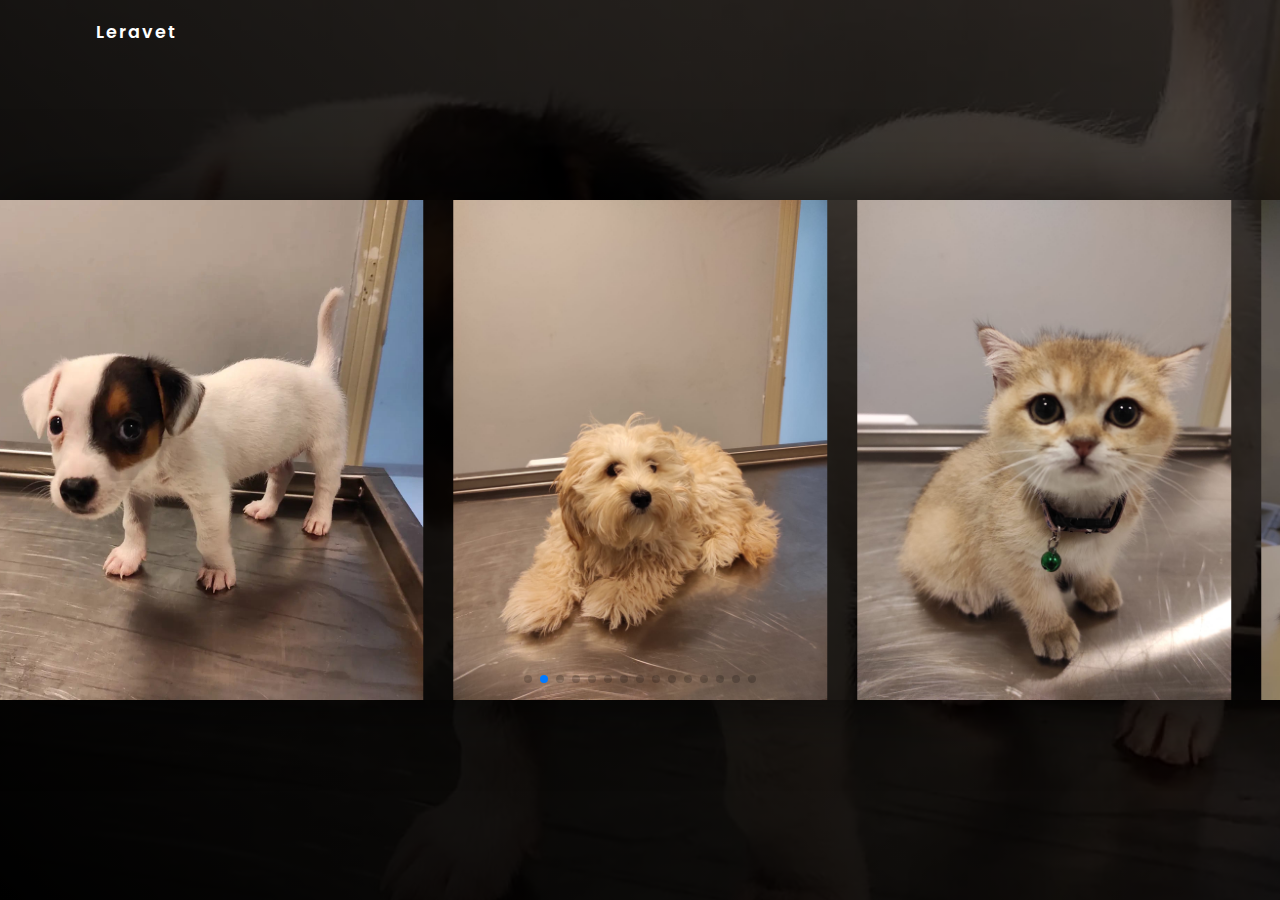
<file: galeri/galeri.html>
<!DOCTYPE html>
<html lang="en">
<head>
    <meta charset="UTF-8">
    <link
            rel="stylesheet"
            href="https://unpkg.com/swiper@8/swiper-bundle.min.css"
    />
    <link rel="stylesheet" href="https://cdnjs.cloudflare.com/ajax/libs/font-awesome/6.1.1/css/all.min.css" integrity="sha512-KfkfwYDsLkIlwQp6LFnl8zNdLGxu9YAA1QvwINks4PhcElQSvqcyVLLD9aMhXd13uQjoXtEKNosOWaZqXgel0g==" crossorigin="anonymous" referrerpolicy="no-referrer" />
    <link rel="stylesheet" href="style.css">
    <title>Galeri - Leravet</title>
</head>
<body>
<div class="container">
    <div class="navbar">
        <div class="menu">
            <a href="/index.html">
                <h1 class="companyName">Leravet</h1>
            </a>
            <div class="rightSideMenu">
                <div class="bar">
                    <button>
                        <i class="fa-solid fa-bars"></i>
                    </button>
                </div>
            </div>
        </div>
    </div>
    <div class="mainContainer">
        <div class="main">
            <header>
                <div class="overlay">
                    <div class="inner">
                        <div class="background">
                            <img src="galeriImgs/sliderImg1.jpeg" class="bg show" id="bgImgs">
                        </div>
                        <div class="slider-container">
                            <div>
                                <div>
                                    <div class="swiper mySwiper">
                                        <div class="swiper-wrapper">
                                            <div class="swiper-slide" id="first">
                                                <img src="galeriImgs/sliderImg1.jpeg" class="bg">
                                            </div>
                                            <div class="swiper-slide">
                                                <img src="galeriImgs/sliderImg2.jpeg" class="bg">
                                            </div>
                                            <div class="swiper-slide">
                                                <img src="galeriImgs/sliderImg3.jpeg" class="bg">
                                            </div>
                                            <div class="swiper-slide">
                                                <img src="galeriImgs/sliderImg4.jpeg" class="bg">
                                            </div>
                                            <div class="swiper-slide">
                                                <img src="galeriImgs/sliderImg5.jpeg" class="bg">
                                            </div>
                                            <div class="swiper-slide">
                                                <img src="galeriImgs/sliderImg6.jpeg" class="bg">
                                            </div>
                                            <div class="swiper-slide">
                                                <img src="galeriImgs/sliderImg7.jpeg" class="bg">
                                            </div>
                                            <div class="swiper-slide">
                                                <img src="galeriImgs/sliderImg8.jpeg" class="bg">
                                            </div>
                                            <div class="swiper-slide">
                                                <img src="galeriImgs/sliderImg9.jpeg" class="bg">
                                            </div>
                                            <div class="swiper-slide">
                                                <img src="galeriImgs/sliderImg10.jpeg" class="bg">
                                            </div>
                                            <div class="swiper-slide">
                                                <img src="galeriImgs/sliderImg11.jpeg" class="bg">
                                            </div>
                                            <div class="swiper-slide">
                                                <img src="galeriImgs/sliderImg12.jpeg" class="bg">
                                            </div>
                                            <div class="swiper-slide">
                                                <img src="galeriImgs/sliderImg13.jpeg" class="bg">
                                            </div>
                                            <div class="swiper-slide">
                                                <img src="galeriImgs/sliderImg14.jpeg" class="bg">
                                            </div>
                                            <div class="swiper-slide" id="last">
                                                <img src="galeriImgs/sliderImg15.jpeg" class="bg">
                                            </div>
                                        </div>
                                        <div class="swiper-pagination"></div>

                                    </div>
                                </div>
                            </div>
                        </div>
                    </div>
                </div>
            </header>
        </div>
    </div>
    <div class="links">
        <ul>
            <li>
                <a href="" style="--i: 0.25s">Kliniğimiz</a>
            </li>
            <li>
                <a href="/hizmetlerimiz/hizmetlerimiz.html" style="--i: 0.3s">Hizmetlerimiz</a>
            </li>
            <li>
                <a href="/galeri/galeri.html" style="--i: 0.35s">Galeri</a>
            </li>
            <li>
                <a href="/ekibimiz/ekibimiz.html" style="--i: 0.4s">Ekibimiz</a>
            </li>
            <li>
                <a href="" style="--i: 0.45s">Makaleler</a>
            </li>
            <li>
                <a href="" style="--i: 0.50s">İletişim</a>
            </li>
        </ul>
    </div>
</div>

<script src="https://unpkg.com/swiper@8/swiper-bundle.min.js"></script>
<script src="script.js"></script>


</body>
</html>
</file>
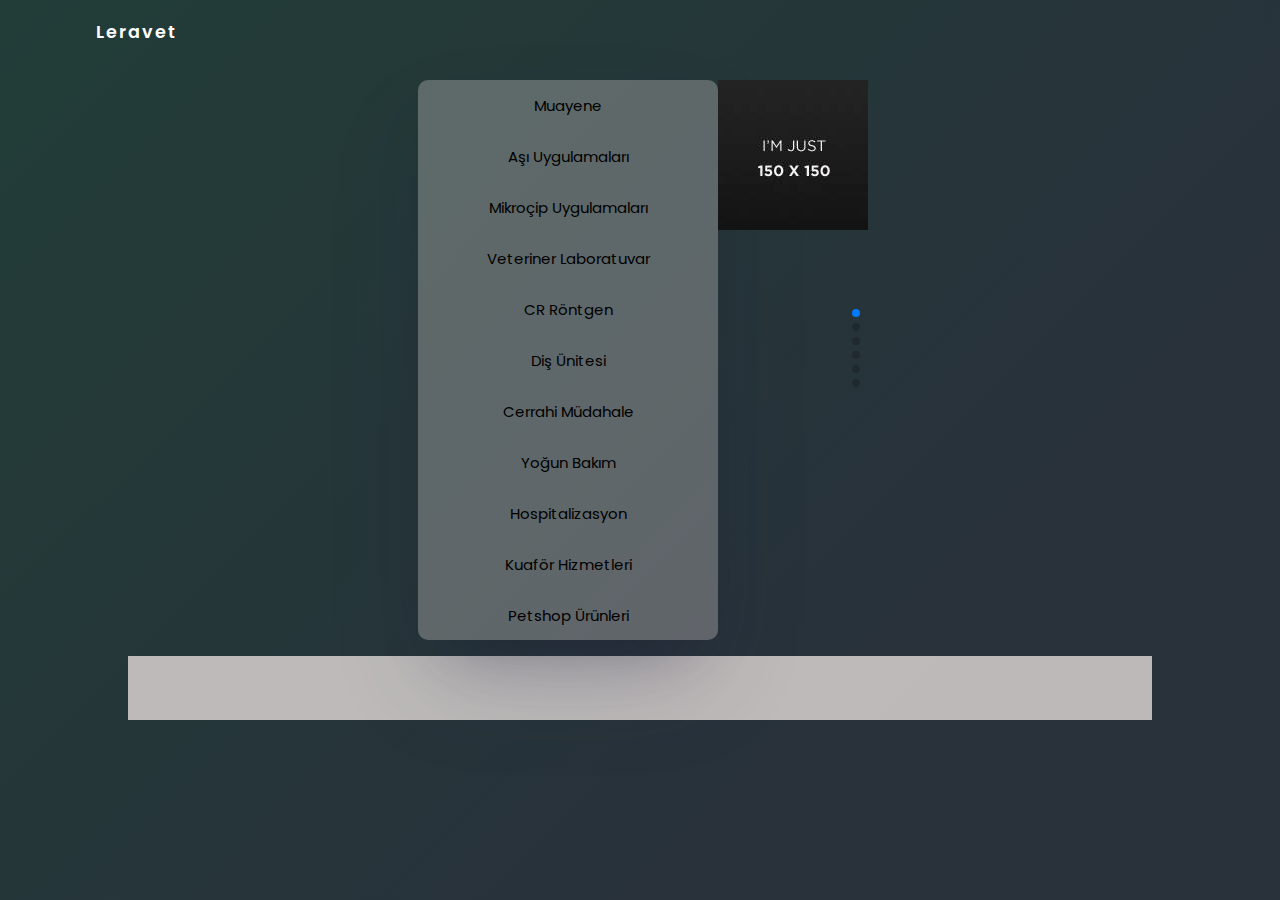
<file: hizmetlerimiz/hizmetlerimiz.html>
<!DOCTYPE html>
<html lang="en">
<head>
    <meta charset="UTF-8">
    <link rel="stylesheet" href="https://cdnjs.cloudflare.com/ajax/libs/font-awesome/6.1.1/css/all.min.css" integrity="sha512-KfkfwYDsLkIlwQp6LFnl8zNdLGxu9YAA1QvwINks4PhcElQSvqcyVLLD9aMhXd13uQjoXtEKNosOWaZqXgel0g==" crossorigin="anonymous" referrerpolicy="no-referrer" />
    <link rel="stylesheet" href="style.css">
    <link
            rel="stylesheet"
            href="https://unpkg.com/swiper/swiper-bundle.min.css"
    />
    <meta content="width=device-width, initial-scale=1" name="viewport" />
    <title>Hizmetlerimiz - Leravet</title>
</head>
<body>
<div class="container">
    <div class="navbar">
        <div class="menu">
            <a href="/index.html">
                <h1 class="companyName">Leravet</h1>
            </a>
            <div class="rightSideMenu">
                <div class="bar">
                    <button>
                        <i class="fa-solid fa-bars"></i>
                    </button>
                </div>
            </div>
        </div>
    </div>
    <div class="mainContainer">
        <div class="main">
            <header>
                <div class="overlay">
                    <div class="inner">
                        <div class="leravetSidebar">
                            <div class="leravetSidebarMenu">
                                <ul>
                                    <li onclick="descTest(event)">
                                        <span>Muayene</span>
                                    </li>
                                    <li onclick="descTest(event)">
                                        <span>Aşı Uygulamaları</span>
                                    </li>
                                    <li onclick="descTest(event)">
                                        <span>Mikroçip Uygulamaları</span>
                                    </li>
                                    <li onclick="descTest(event)">
                                        <span>Veteriner Laboratuvar</span>
                                    </li>
                                    <li onclick="descTest(event)">
                                        <span>CR Röntgen</span>
                                    </li>
                                    <li onclick="descTest(event)">
                                        <span>Diş Ünitesi</span>
                                    </li>
                                    <li onclick="descTest(event)">
                                        <span>Cerrahi Müdahale</span>
                                    </li>
                                    <li onclick="descTest(event)">
                                        <span>Yoğun Bakım</span>
                                    </li>
                                    <li onclick="descTest(event)">
                                        <span>Hospitalizasyon</span>
                                    </li>
                                    <li onclick="descTest(event)">
                                        <span>Kuaför Hizmetleri</span>
                                    </li>
                                    <li onclick="descTest(event)">
                                        <span>Petshop Ürünleri</span>
                                    </li>
                                </ul>
                            </div>
                            <div class="someImgs">
                                <div class="slider-container">
                                    <div class="swiper mySwiper">
                                        <div class="swiper-wrapper">
                                            <div class="swiper-slide">
                                                <img src="[data-uri]">
                                            </div>
                                            <div class="swiper-slide">
                                                <img src="[data-uri]">
                                            </div>
                                            <div class="swiper-slide">
                                                <img src="[data-uri]">
                                            </div>
                                            <div class="swiper-slide">
                                                <img src="[data-uri]">
                                            </div>
                                            <div class="swiper-slide">
                                                <img src="[data-uri]">
                                            </div>
                                            <div class="swiper-slide">
                                                <img src="[data-uri]">
                                            </div>
                                        </div>
                                        <div class="swiper-pagination"></div>
                                    </div>
                                </div>
                            </div>
                        </div>
                        <div class="leravetSidebarExp">
                            <div class="muayene">
                                <div class="muayeneExp">
                                    <h1></h1>
                                    <span>

                                    </span>
                                </div>
                            </div>
                        </div>
                    </div>
                </div>
            </header>
        </div>
    </div>
    <div class="links">
        <ul>
            <li>
                <a href="" style="--i: 0.25s">Kliniğimiz</a>
            </li>
            <li>
                <a href="/hizmetlerimiz/hizmetlerimiz.html" style="--i: 0.3s">Hizmetlerimiz</a>
            </li>
            <li>
                <a href="/galeri/galeri.html" style="--i: 0.35s">Galeri</a>
            </li>
            <li>
                <a href="/ekibimiz/ekibimiz.html" style="--i: 0.4s">Ekibimiz</a>
            </li>
            <li>
                <a href="" style="--i: 0.45s">Makaleler</a>
            </li>
            <li>
                <a href="" style="--i: 0.50s">İletişim</a>
            </li>
        </ul>
    </div>
</div>


<script src="https://unpkg.com/swiper/swiper-bundle.min.js"></script>
<script src="script.js"></script>
</body>
</html>
</file>
<file: galeri/style.css>
@import url('https://fonts.googleapis.com/css2?family=Poppins:wght@200;400;600&display=swap');

* {
    box-sizing: border-box;
    margin: 0;
    padding: 0;

}
body {
    font-family: "Poppins", sans-serif;

}

.container {
    min-height: 100vh;
    width: 100%;
    overflow: hidden;
    transform-style: preserve-3d;
    background-image: linear-gradient(135deg, #1f4037 0%, #28313b 74%);
}

.navbar {
    position: fixed;
    top: 0;
    left: 0;
    width: 100%;
    z-index: 10;
    height: 3rem;
}

.menu {
    max-width: 72rem;
    width: 100%;
    margin: 0 auto;
    padding: 0 2rem;
    display: flex;
    justify-content: space-between;
    align-items: center;
}

.companyName {
    font-size: 1.1rem;
    font-weight: 600;
    letter-spacing: 2px;
    line-height: 4rem;
    color: #fff;
}

.rightSideMenu {
    cursor: pointer;
    display: flex;
    align-items: center;
    justify-content: flex-end;
}

.bar button {
    background: none;
    border: none;
    padding: 10px;
    font-size: 25px;
    cursor: pointer;
    color: #fff;
    outline: none;
}

.main {
    position: relative;
    width: 100%;
    left: 0;
    z-index: 5;
    overflow: hidden;
    transition: 1s;
    transform-origin: left;
    transform-style: preserve-3d;
}

header {
    min-height: 100vh;
    width: 100%;
    position: relative;
}

.overlay {
    position: absolute;
    width: 100%;
    height: 100%;
    top: 0;
    left: 0;
    background-color: rgba(43, 51, 59, 0);
    display: flex;
    justify-content: center;
    align-items: center;
}

.inner {
    max-width: 35rem;
    text-align: center;
    padding: 0 2rem;
    color: #fff;
}

.title {
    font-size: 2.7rem
}

.btn {
    margin-top: 1rem;
    padding: 0.6rem 1.8rem;
    border: none;
    border-radius: 25px;
    cursor: pointer;
    text-decoration: none;
    color: #fff;
}

.btn a:visited {
    text-decoration: none;
}

.bar {
    transition: 1s;
}

.container.active .bar {
    transform: rotate(90deg);
}

.container.active .main {
    transform: perspective(1300px) rotateY(20deg) translateZ(310px) scale(0.5);
    box-shadow: rgba(0, 0, 0, 0.25) 0px 54px 55px, rgba(0, 0, 0, 0.12) 0px -12px 30px, rgba(0, 0, 0, 0.12) 0px 4px 6px, rgba(0, 0, 0, 0.17) 0px 12px 13px, rgba(0, 0, 0, 0.09) 0px -3px 5px;
    border-radius: 20px;
}

.links {
    position: absolute;
    width: 30%;
    right: 0;
    top: 0;
    height: 100vh;
    z-index: 2;
    display: flex;
    justify-content: flex-start;
    align-items: center;
}

ul {
    list-style: none;
}

.links a {
    text-decoration: none;
    color: #fff;
    padding: 0.7rem 0;
    display: inline-block;
    font-size: 2rem;
    font-weight: 300;
    letter-spacing: 1px;
    transition: 1s;
    opacity: 0;
    transform: translateY(10px);
    animation: hide 1s forwards ease
}


.links a:hover {
    color: red;
}


.container.active .links a {
    animation: appear 1s forwards ease var(--i)
}

@keyframes appear {
    from {
        opacity: 0;
        transform: translateY(10px);
    }
    to {
        opacity: 1;
        transform: translateY(0px);
    }
}

@keyframes hide {
    from {
        opacity: 1;
        transform: translateY(0px);
    }
    to {
        opacity: 0;
        transform: translateY(10px);
    }

}

.slider-container{
    position: absolute;
    width: 100%;
    height: 100%;
    top: 0;
    left: 0;
    z-index: 99;
}

.slider-container:after{
    content: '';
    position: absolute;
    width: 100%;
    height: 100%;
    top: 0;
    left: 0;
    background: linear-gradient(45deg, rgba(0, 0, 0, 1), rgba(0, 0, 0, 0.7));
}

.slider-container > div{
    position: absolute;
    width: 100%;
    height: 100%;
    top: 0;
    left: 0;
    display: flex;
    justify-content: center;
    align-items: center;
    z-index: 1;
}

.slider-container > div > div{
    overflow: hidden;
    box-shadow: 0px 0px 61px 0px rgba(0,0,0,0.62);
}

.swiper-slide {
    height: 500px;
    width: auto;
}

.swiper-slide img {
    display: block;
    width: 100%;
    height: 100%;
    object-fit: cover;
}

.content{
    position:absolute;
    z-index: 999;
    width: 800px;
    height: 450px;
    left: 50%;
    top: 50%;
    transform: translateX(-50%) translateY(-50%);
}

.btn{
    position: absolute;
    top: 50%;
    transform: translateY(-50%);
    padding: 1rem 1.2rem;
    border-radius: 5px;
    background: #ddd;
    border: none;
    outline: none;
    cursor: pointer;
    opacity: 0.5;
    transition: .3s;
}

.btn:hover{
    opacity: 0.8;
}

#prev{
    left: 5%;
}

#next{
    right: 5%;
}

.content ul{
    position: absolute;
    list-style: none;
    display: flex;
    bottom: 2%;
    left: 50%;
    transform: translateX(-50%);
}

.content ul li{
    margin: .3rem;
    width: 18px;
    height: 18px;
    border-radius: 50%;
    border: 2.5px solid #2ecc71;
    cursor: pointer;
}

.content ul li.colored{
    background-color: #2ecc71;
}

.content:before{
    content: '';
    position: absolute;
    height: 17%;
    width: 100%;
    bottom: 0;
    left: 0;
    background: linear-gradient(to top, rgba(0, 0, 0, 0.8), rgba(0, 0, 0, 0));
}

.background{
    position: absolute;
    width: 100%;
    height: 100%;
    top: 0;
    left: 0;
}

.background .bg{
    position: absolute;
    width: 120%;
    top: 50%;
    left: 50%;
    transform: translate(-50%, -50%) scale(1.2);
    opacity: 0;
    transition: .5s;
}

.bg.show{
    opacity: 1;
}

.menu a {
    text-decoration: none;
}
</file>
<file: hizmetlerimiz/style.css>
@import url('https://fonts.googleapis.com/css2?family=Poppins:wght@200;400;600&display=swap');

* {
    box-sizing: border-box;
    margin: 0;
    padding: 0;
}
body {
    font-family: "Poppins", sans-serif;

}

.container {
    min-height: 100vh;
    width: 100%;
    transform-style: preserve-3d;
    background-image: linear-gradient(135deg, #1f4037 0%, #28313b 74%);
    overflow: hidden;
}

.navbar {
    position: fixed;
    top: 0;
    left: 0;
    width: 100%;
    z-index: 10;
    height: 3rem;
}

.menu {
    max-width: 72rem;
    width: 100%;
    margin: 0 auto;
    padding: 0 2rem;
    display: flex;
    justify-content: space-between;
    align-items: center;
}

.companyName {
    font-size: 1.1rem;
    font-weight: 600;
    letter-spacing: 2px;
    line-height: 4rem;
    color: #fff;
}

.rightSideMenu {
    cursor: pointer;
    display: flex;
    align-items: center;
    justify-content: flex-end;
}

.bar button {
    background: none;
    border: none;
    padding: 10px;
    font-size: 25px;
    cursor: pointer;
    color: #fff;
    outline: none;
}

.main {
    position: relative;
    width: 100%;
    left: 0;
    z-index: 5;
    transition: 1s;
    transform-origin: left;
    transform-style: preserve-3d;
    overflow: hidden;
}

header {
    min-height: 100vh;
    width: 100%;
    background: url("https://images.unsplash.com/photo-1497993950456-cdb57afd1cf1?ixlib=rb-1.2.1&ixid=MnwxMjA3fDB8MHxwaG90by1wYWdlfHx8fGVufDB8fHx8&auto=format&fit=crop&w=2680&q=80")
    no-repeat  center / cover;
    position: relative;
}

.overlay {
    position: absolute;
    width: 100%;
    height: 100%;
    top: 0;
    left: 0;
    background-color: rgba(43, 51, 59, 0.2);
    display: flex;
    align-items: center;
    justify-content: center;
}

.inner {
    width: 1024px;
    height: 100vh;
    padding-top: 5rem;
}


.inner li a {
    text-decoration: none;
    color: black;
    font-weight: bold;
}

.inner ul {
    display: flex;
    flex-direction: column;
}

.title {
    font-size: 2.7rem
}

.btn {
    margin-top: 1rem;
    padding: 0.6rem 1.8rem;
    border: none;
    border-radius: 25px;
    cursor: pointer;
    text-decoration: none;
    color: #fff;
}

.btn a:visited {
    text-decoration: none;
}

.bar {
    transition: 1s;
}

.container.active .bar {
    transform: rotate(90deg);
}

.container.active .main {
    transform: perspective(1300px) rotateY(20deg) translateZ(310px) scale(0.5);
    box-shadow: rgba(0, 0, 0, 0.25) 0px 54px 55px, rgba(0, 0, 0, 0.12) 0px -12px 30px, rgba(0, 0, 0, 0.12) 0px 4px 6px, rgba(0, 0, 0, 0.17) 0px 12px 13px, rgba(0, 0, 0, 0.09) 0px -3px 5px;
    border-radius: 20px;
}

.links {
    position: absolute;
    width: 30%;
    right: 0;
    top: 0;
    height: 100vh;
    z-index: 2;
    display: flex;
    justify-content: flex-start;
    align-items: center;
}

ul {
    list-style: none;
}

.links a {
    text-decoration: none;
    color: #fff;
    padding: 0.7rem 0;
    display: inline-block;
    font-size: 2rem;
    font-weight: 300;
    letter-spacing: 1px;
    transition: 1s;
    opacity: 0;
    transform: translateY(10px);
    animation: hide 1s forwards ease
}


.links a:hover {
    color: red;
}

.menu a {
    text-decoration: none;
}


.container.active .links a {
    animation: appear 1s forwards ease var(--i)
}

@keyframes appear {
    from {
        opacity: 0;
        transform: translateY(10px);
    }
    to {
        opacity: 1;
        transform: translateY(0px);
    }
}

@keyframes hide {
    from {
        opacity: 1;
        transform: translateY(0px);
    }
    to {
        opacity: 0;
        transform: translateY(10px);
    }

}

.leravetSidebarMenu ul {
    margin: 0;
    padding: 0;
    border-radius: 10px;
    align-items: center;
}

.leravetSidebarMenu li {
    list-style: none;
    text-decoration: none;
    margin: 3px;
    transition: 1s;
    border-radius: 10px;
    padding: 10px;
    text-align: center;
    cursor: pointer;
}

.leravetSidebarMenu li span {
    font-size: 15px;
}

.leravetSidebarMenu {
    background-color: rgba(227, 220, 218, 0.3);
    width: 300px;
    height: 560px;
    border-radius: 10px;
    box-shadow: rgba(50, 50, 93, 0.25) 0px 50px 100px -20px, rgba(0, 0, 0, 0.3) 0px 30px 60px -30px;
}

.leravetSidebarMenu li:hover {
    background-color: rgb(38,67,72);
}

.leravetSidebar {
    display: flex;
    justify-content: center;
    margin-left: 0.4rem;

}

.leravetSidebarExp {
    width: 100%;
    text-align: center;
}

.muayene {
    display: flex;
    align-items: center;
    justify-content: center;
    background-color: rgba(227, 220, 218, 0.8);
    padding-bottom: 2rem;
    margin-top: 1rem;
}

.muayeneExp {
    margin-top: 2rem;
    font-size: 25px;
    width: auto;
}

.someImgs {
    max-width: 611px;
}

.someImgs img {
    width: 100%;
}

@media (max-width: 600px) {
    .leravetSidebarMenu li span {
        font-size: 15px ;
    }
}

@media (max-width: 600px) {
    .leravetSidebarMenu  {
        width: 500px ;
        height: 410px;
    }
}

@media (max-width: 600px) {
    .leravetSidebar  {
        width: 380px ;
        height: 410px;
    }
}


@media (max-width: 600px) {
    .someImgs  {
        width: 550px ;
        margin-left: 0.5rem;
        border: 1px solid red
    }
}


@media (max-width: 600px) {
    .leravetSidebarMenu li  {
        padding: 2px;
    }
}

@media (max-width: 600px) {
    .leravetSidebarMenu ul  {
    }
}

.slider-container {
    height: 535px;
}

.swiper {
    width: 100%;
    height: 100%;
}

@media (max-width: 600px) {
    .swiper {
        height: 80%;
    }
}
</file>
